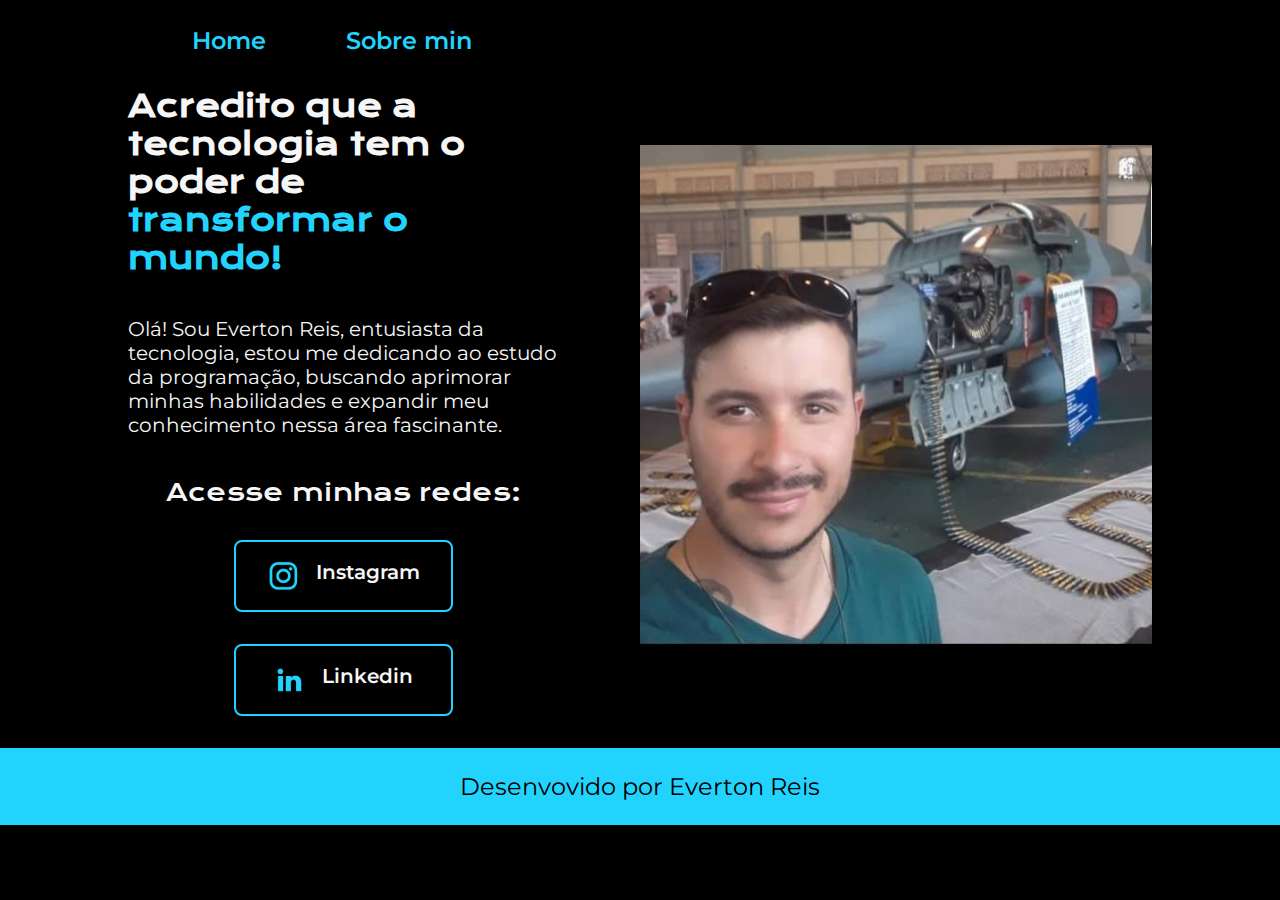
<file: index.html>
<!DOCTYPE html>
<html lang="pt-br">
<head>
    <meta charset="UTF-8">
    <meta http-equiv="X-UA-Compatible" content="IE=edge">
    <meta name="viewport" content="width=device-width, initial-scale=1.0">
    <title>Portifolio</title>
    <link rel="stylesheet" href="./styles/style.css">
</head>
<body>
    <heder class="cabecalho">
        <nav class="cabecalho__menu">
        <a class="cabecalho__menu__link" href="index.html">Home</a>
        <a class="cabecalho__menu__link" href="about.html">Sobre min</a>
    </nav>
    </heder>
    <main class="apresentacao">
        <section class="apresentacao__conteudo">
            <h1 class="apresentacao__conteudo__titulo">Acredito que a tecnologia tem o poder de <strong class="destaque-titulo">transformar o mundo!</strong></h1>
            <p class="apresentacao__conteudo__texto">Olá! Sou Everton Reis, entusiasta da tecnologia, estou me dedicando ao estudo da programação, buscando aprimorar minhas habilidades e expandir meu conhecimento nessa área fascinante.</p>
            <div class="apresentacao__links">
                <h2 class="apresentacao__links__titulo">Acesse minhas redes:</h2>
                <a class="apresentacao__links__navegacao" href="https://intagram.com/everton.reis">
                    <img src="./assts/instagram.png">
                    Instagram
                </a>
                <a class="apresentacao__links__navegacao" href="https://linkedin.com/in/everton-reis-6aab15233">
                    <img src="./assts/linkedin.png">
                    Linkedin
                </a>
            </div>
        </section>
        <img class="apresentacao__imagem" src="./assts/foto.jpg" alt="foto Everton">
    </main>
    <footer class="rodape">
        <p>Desenvovido por Everton Reis</p>
    </footer>
</body>
</html>
</file>
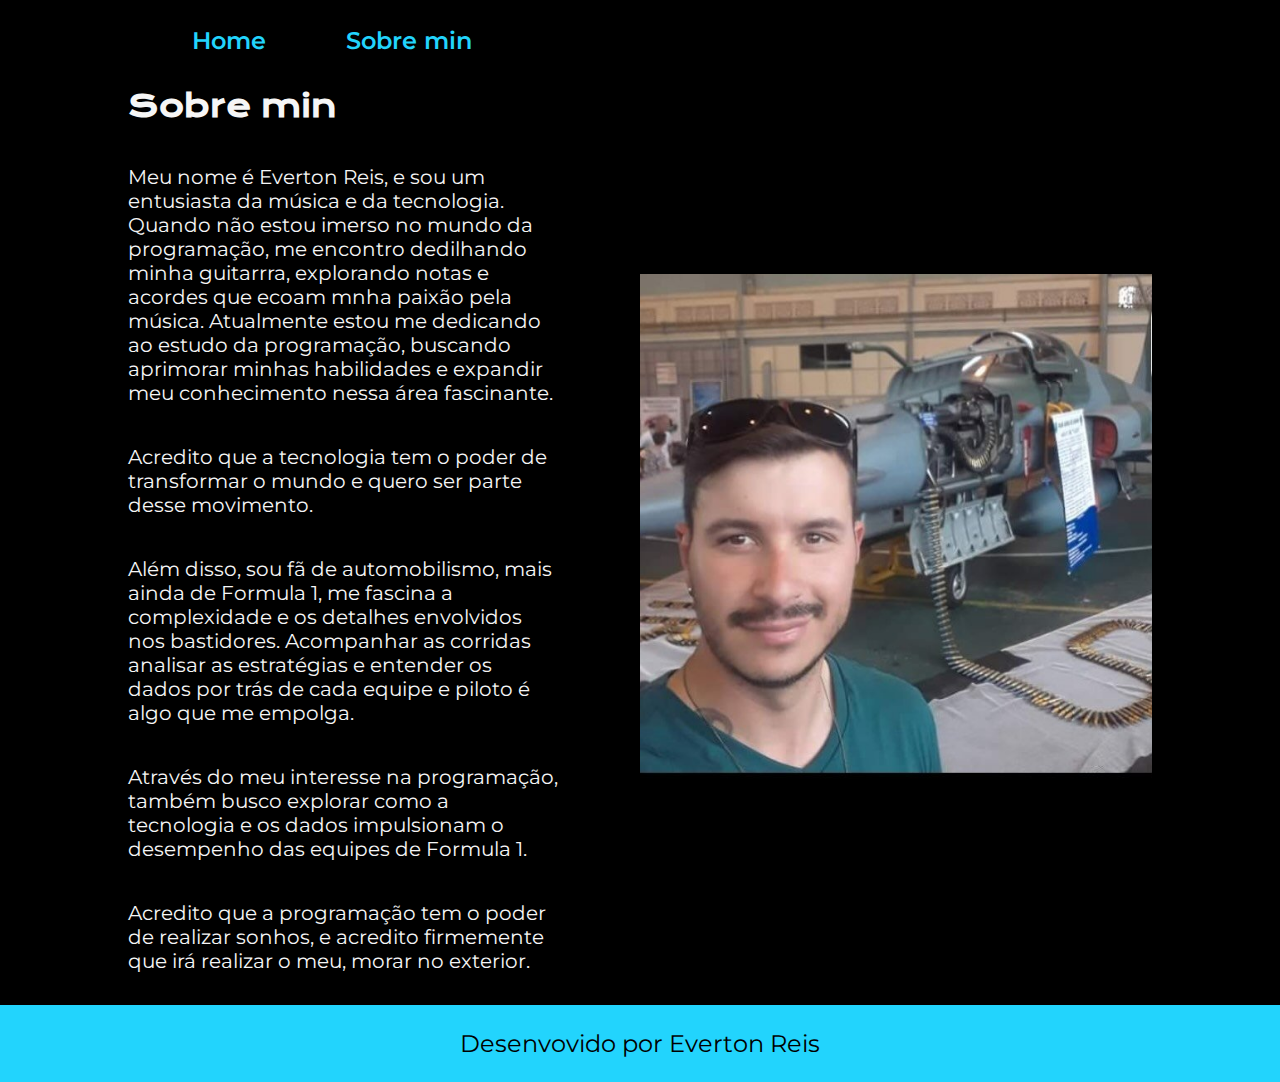
<file: about.html>
<!DOCTYPE html>
<html lang="pt-br">
<head>
    <meta charset="UTF-8">
    <meta http-equiv="X-UA-Compatible" content="IE=edge">
    <meta name="viewport" content="width=device-width, initial-scale=1.0">
    <title>Sobre min</title>
    <link rel="stylesheet" href="./styles/style.css">
</head>
<body>
    <heder class="cabecalho">
        <nav class="cabecalho__menu">
        <a class="cabecalho__menu__link" href="index.html">Home</a>
        <a class="cabecalho__menu__link" href="about.html">Sobre min</a>
    </nav>
    </heder>
    <main class="apresentacao">
        <section class="apresentacao__conteudo">
            <h1 class="apresentacao__conteudo__titulo">Sobre min</h1>
            <p class="apresentacao__conteudo__texto">Meu nome é Everton Reis, e sou um entusiasta da música e da tecnologia. Quando não estou imerso no mundo da programação, me encontro dedilhando minha guitarrra, explorando notas e acordes que ecoam mnha paixão pela música. Atualmente estou me dedicando ao estudo da programação, buscando aprimorar minhas habilidades e expandir meu conhecimento nessa área fascinante.</p>
            <p class="apresentacao__conteudo__texto">Acredito que a tecnologia tem o poder de transformar o mundo e quero ser parte desse movimento.</p>
            <p class="apresentacao__conteudo__texto">Além disso,  sou fã de automobilismo, mais ainda de Formula 1, me fascina a complexidade e os detalhes envolvidos nos bastidores. Acompanhar as corridas analisar as estratégias e entender os dados por trás de cada equipe e piloto é algo que me empolga.</p>
            <p class="apresentacao__conteudo__texto">Através do meu interesse na programação, também busco explorar como a tecnologia e os dados impulsionam o desempenho das equipes de Formula 1.</p>
            <p class="apresentacao__conteudo__texto">Acredito que a programação tem o poder de realizar sonhos, e acredito firmemente que irá realizar o meu, morar no exterior.</p>
    </section>
    <img class="apresentacao__imagem" src="./assts/foto.jpg" alt="foto Everton">
    </main>
    <footer class="rodape">
        <p>Desenvovido por Everton Reis</p>
    </footer>
</body>
</html>
</file>
<file: styles/style.css>
@import url('https://fonts.googleapis.com/css2?family=Krona+One&family=Montserrat:wght@400;600&display=swap');

:root {
    --cor-background: #000000;
    --cor-destaque-texto: #22d4fd;
    --cor-texto: #f6f6f6;
    --cor-background-link: #272727;

    --fonte-principal: 'Krona One', sans-serif;
    --fonte-secundaria: 'Montserrat', sans-serif;
}

* {
    margin: 0;
    padding: 0;
}

body {
    /* height: 100vh; */
    box-sizing: border-box;
    background-color: var(--cor-background);
    color: var(--cor-texto);
}

.cabecalho__menu {
    padding: 2% 0% 0% 15%;
    display: flex;
    gap: 80px;
}

.cabecalho__menu__link {
    font-family: var(--fonte-secundaria);
    font-size: 1.5rem;
    font-weight: 600;
    color: var(--cor-destaque-texto);
    text-decoration: none;
}

.apresentacao {
    padding: 2.5% 10%;
    display: flex;
    align-items: center;
    justify-content: space-between;
    gap: 82px;
}

.apresentacao__conteudo {
    width: 50%;
    display: flex;
    flex-direction: column;
    gap: 40px;
}

.apresentacao__conteudo__titulo {
    font-size: 1.9rem;
    font-family: var(--fonte-principal);
}

.destaque-titulo {
    color: var(--cor-destaque-texto);
}

.apresentacao__conteudo__texto{
    font-size: 1.25rem;
    font-family: var(--fonte-secundaria);
}

.apresentacao__links {
    display: flex;
    flex-direction: column;
    align-items: center;
    justify-content: space-between;
    gap: 32px;
}

.apresentacao__links__titulo {
    font-family: var(--fonte-principal);
    font-weight: 400;
    font-size: 1.5rem;
}

.apresentacao__links__navegacao {
    /* background-color: #22d4fd; */
    display: flex;
    justify-content: center;
    gap: 16px;
    width: 50%;
    text-align: center;
    border: 2px solid var(--cor-destaque-texto);
    border-radius: 8px;
    font-size: 1.25rem;
    font-weight: 600;
    padding: 18px 0;
    text-decoration: none;
    color:var(--cor-texto);
    font-family: var(--fonte-secundaria);
}

.apresentacao__links__navegacao:hover {
    background-color: var(--cor-background-link);
}

.apresentacao__imagem {
    width: 50%;
}

.rodape {
    padding: 24px;
    color: var(--cor-background);
    background-color: var(--cor-destaque-texto);
    text-align: center;
    font-family: var(--fonte-secundaria);
    font-weight: 400;
    font-size: 1.5rem;
}

@media (max-width: 1200px) {
    
    .cabecalho {
        padding: 5%;
    }

    .cabecalho__menu {
        justify-content: center;
    }

    .apresentacao {
        flex-direction: column-reverse;
        padding: 5%;
    }

    .apresentacao__conteudo {
        width: auto;
    }
}
</file>
